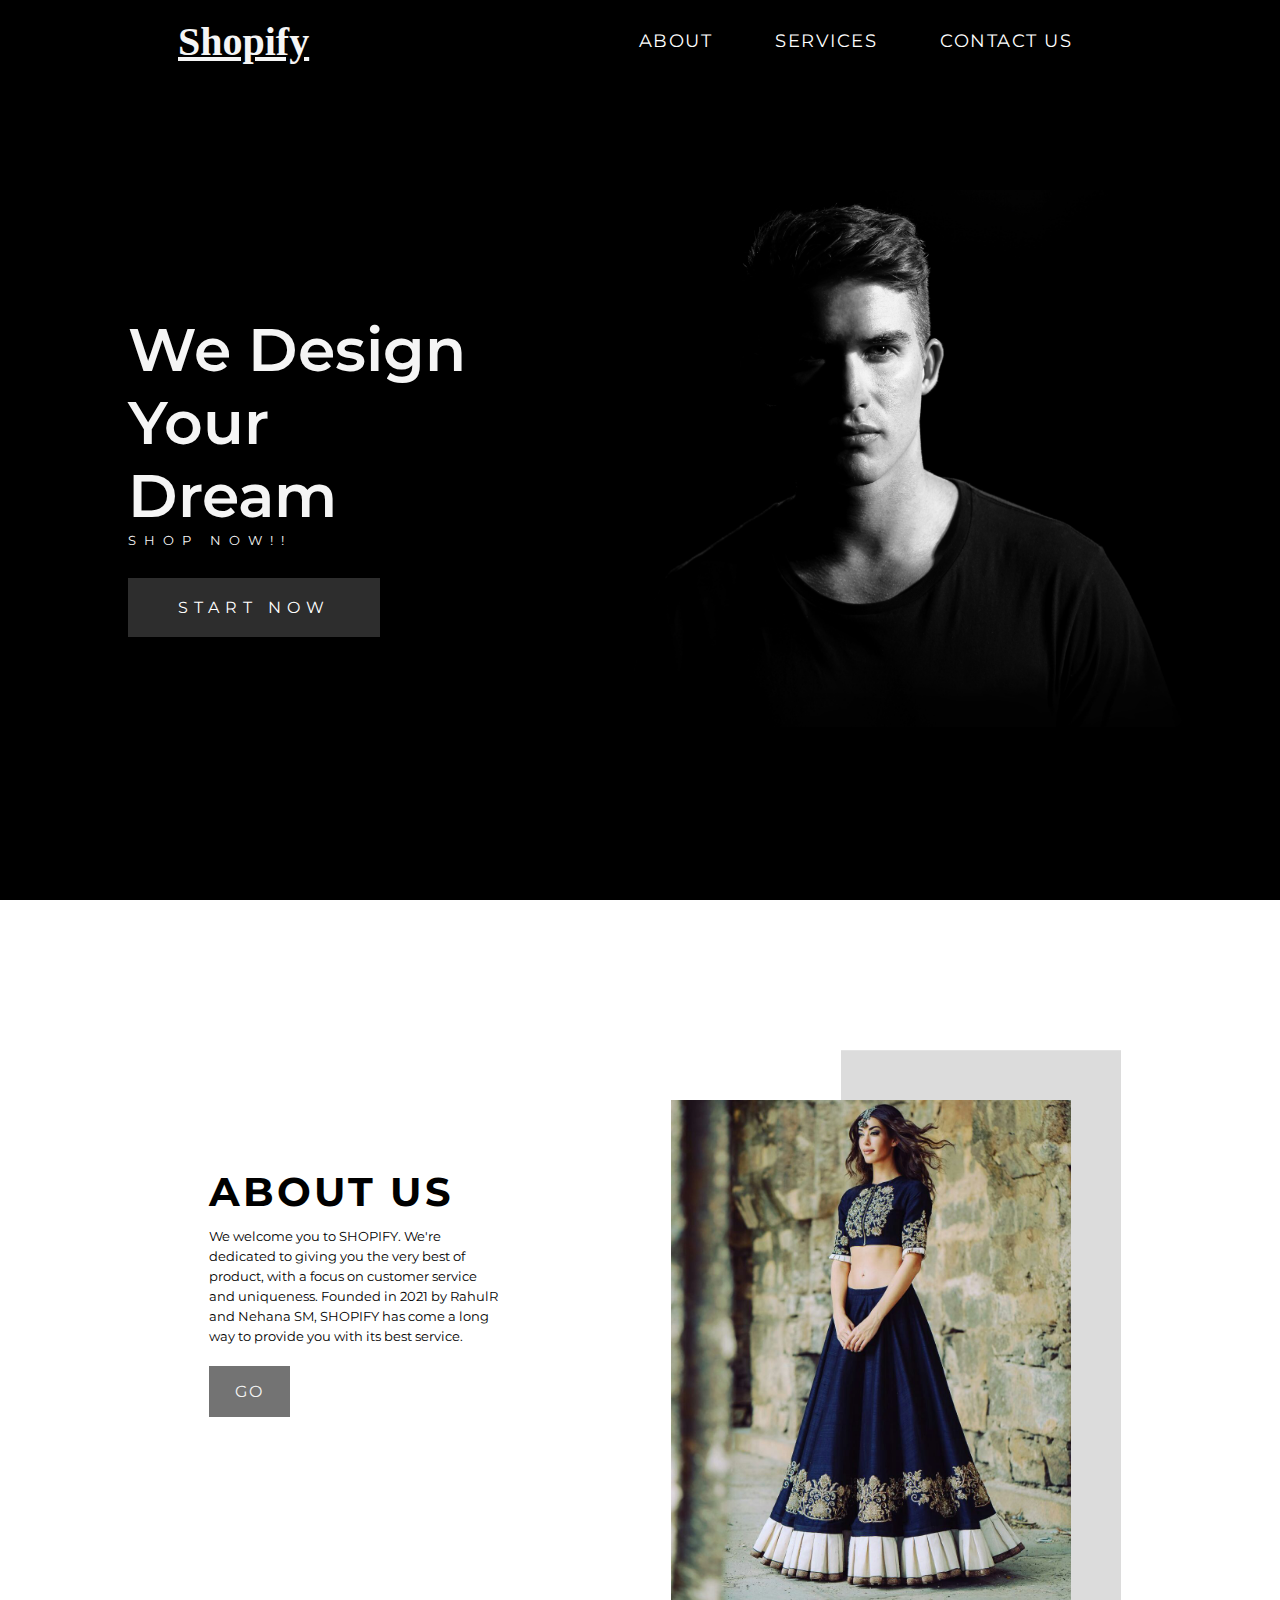
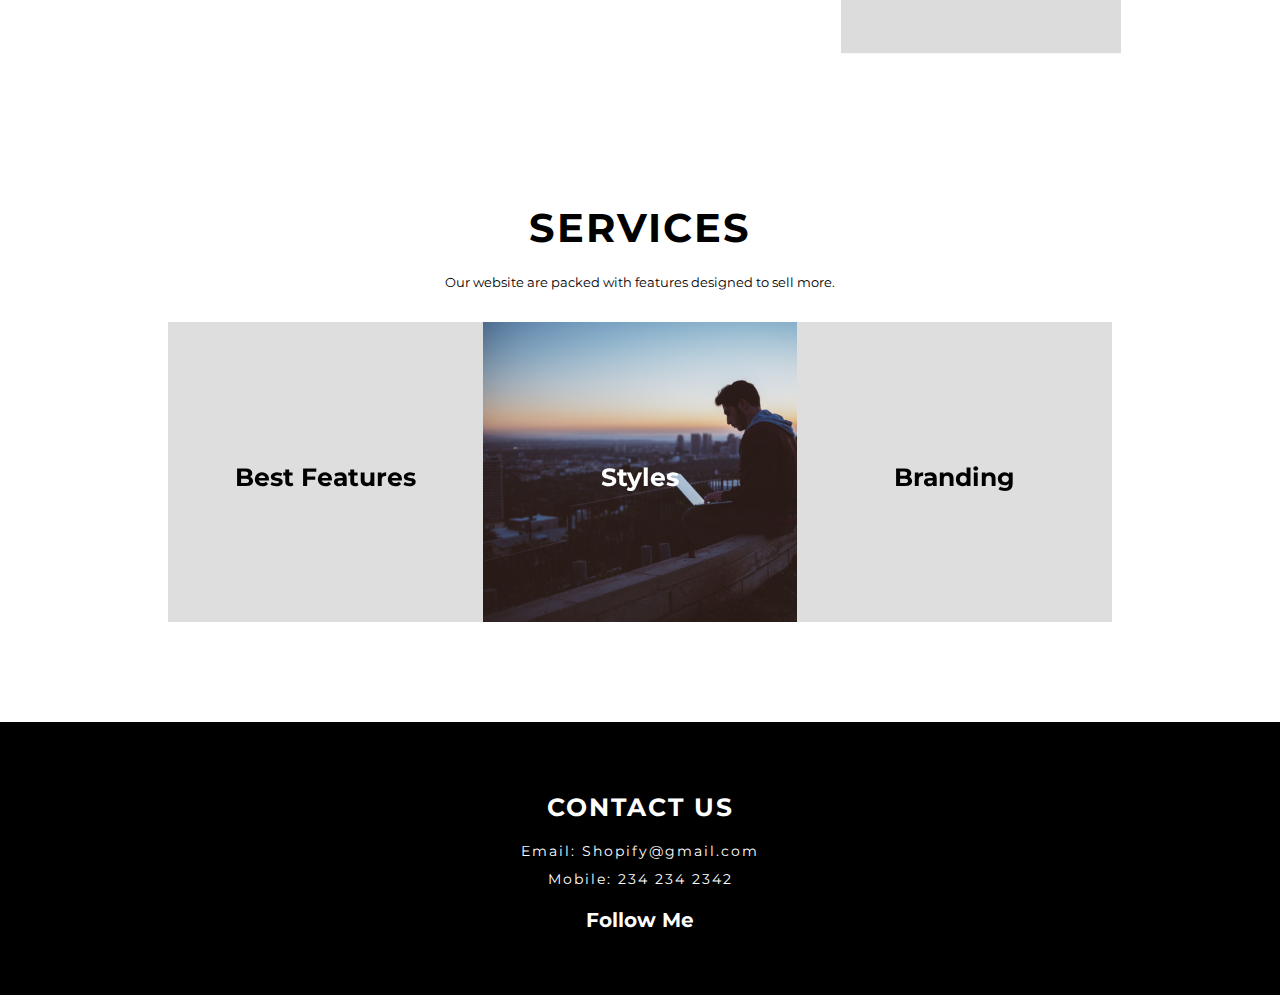
<file: index.html>
<!DOCTYPE html>
<html lang="en">
<head>
  <meta charset="UTF-8">
  <meta name="viewport" content="width=device-width, initial-scale=1.0">
  <title>SHOPIFY</title>
  <link rel="stylesheet" href="https://cdnjs.cloudflare.com/ajax/libs/font-awesome/5.12.1/css/all.min.css" integrity="sha256-mmgLkCYLUQbXn0B1SRqzHar6dCnv9oZFPEC1g1cwlkk=" crossorigin="anonymous" />
  <link rel="stylesheet" href="style.css">
</head>
<body>
  <!-- nav-bar  -->
  <section id="nav-bar" class="container">
    <header class="nav-bar">
      <div class="brand a"><a href="#hero"><h1>Shopify</h1></a></div>
      <div class="nav-list">
        <div class="hamburger">
          <div class="bar"></div>
        </div>
        <ul>
          <li><a href="#about">About</a></li>
          <li><a href="#services">services</a></li>
          <li><a href="#footer">Contact Us</a></li>
        </ul>
      </div>
    </header>
  </section>
  <!-- End nav-bar  -->

  <!-- Hero Section  -->
  <section id="hero" class="hero container">
    <div class="hero-info">
      <h1 class="hero-info-heading">We Design <br>Your Dream</h1>
      <p class="hero-info-subheading">Shop Now!!</p>
      <a href="index1.php" type="button" class="hero-info-button">START NOW</a>
    </div>
    <div class="hero-img">
      <img src="./images/img-1.jpg" alt="">
    </div>
  </section>
  <!-- End Hero Section  -->

  <!-- About section  -->
  <section id="about" class="about container">
    <div class="about-info">
      <h1 class="about-info-heading">About Us</h1>
      <p class="about-info-desc">We welcome you to SHOPIFY. We're dedicated to giving you the very best of product, with a focus on customer service and uniqueness. Founded in 2021 by RahulR and Nehana SM, SHOPIFY has come a long way to provide you with its best service. </p>
      <a href="#" type="button" class="about-info-button">GO</a>
    </div>
    <div class="about-img">
      <div class="about-img-wrapper">
        <img src="./images/lehanga.jpg" alt="">
      </div>
    </div>
  </section>
  <!-- End About section  -->

  <!-- Service Section  -->
  <section id="services" class="services container">
    <div class="services-header">
      <h1 class="services-header-heading">services</h1>
      <p class="services-header-desc">Our website are packed with features designed to sell more.</p>
    </div>
    <div class="services-info">
      <div class="service">
        <div class="service-card">
          <div class="service-front">
            <i class="fa fa-palette"></i>
            <h1 class="service-front-heading">Best Features</h1>
          </div>
          <div class="service-back">
            <p class="service-back-desc">– Mobile Responsive</p>
            <p class="service-back-desc">-Conversion Rate Optimized</p>
            <p class="service-back-desc">– Straightforward</p>
            <p class="service-back-desc">– Easy-to-use checkout</p>
            <p class="service-back-desc">– Brand Aligned Designs</p>
            <p class="service-back-desc">– High Quality support </p>
          </div>
        </div>
      </div>
      <div class="service">
        <div class="service-card">
          <div class="service-front">
            <i class="fa fa-laptop-code"></i>
            <h1 class="service-front-heading">Styles</h1>
          </div>
          <div class="service-back">
           <p class="service-back-desc">-Bohemian</p>
           <p class="service-back-desc"> -Preppy</p>
           <p class="service-back-desc">-Artsy</p>
            <p class="service-back-desc">-Grunge</p>
              <p class="service-back-desc"> -Punk</p>
                <p class="service-back-desc">-Trendy</p>
                  <p class="service-back-desc">-Vintage</p>
                    <p class="service-back-desc">-Feminine</p>
          </div>
        </div>
      </div>
      <div class="service">
        <div class="service-card">
          <div class="service-front">
            <i class="fa fa-building"></i>
            <h1 class="service-front-heading">Branding</h1>
          </div>
          <div class="service-back">
            <h1 class="service-back-heading">Brands</h1>
            <p class="service-back-desc">FENDI</p>
            <p class="service-back-desc">  HOUSE OF VERSACE</p>
            <p class="service-back-desc"> BURBERRY</p>
              <p class="service-back-desc">  RALPH LAUREN</p>
                <p class="service-back-desc"> CHANEL</p>
                  <p class="service-back-desc"> PRADA</p>
                    <p class="service-back-desc"> HERMES</p>
                      <p class="service-back-desc"> GUCCI</p>
          </div>
        </div>
      </div>
    </div>
  </section>
  <!-- End Service Section  -->

  <!-- Hire Section  -->
  <!-- <section id="hire" class="hire container">
    <h1 class="hire-heading">Hire me to build your dream website</h1>
    <a href="#" type="button" class="hire-button">Hire Me !!</a>
  </section> -->
  <!-- End Hire Section  -->

  <!-- Footer section  -->
  <footer id="footer" class="footer container">
    <div class="footer-contact">
      <h1 class="footer-contact-heading">Contact Us</h1>
      <p class="footer-contact-info">Email: Shopify@gmail.com</p>
      <p class="footer-contact-info">Mobile: 234 234 2342</p>
    </div>
    <div class="footer-social-follow">
      <h1 class="footer-social-follow-heading">Follow Me</h1>
      <div class="footer-social-icon">
        <a href="#"><i class="fab fa-facebook"></i></a>
        <a href="#"><i class="fab fa-instagram-square"></i></a>
        <a href="#"><i class="fab fa-behance-square"></i></a>
        <a href="#"><i class="fab fa-dribbble-square"></i></a>
      </div>
    </div>
  </footer>
  <!-- End Footer section  -->
  <script src="./app.js"></script>
</body>
</html>
</file>
<file: style.css>
@import url('https://fonts.googleapis.com/css?family=Montserrat:300,400,700&display=swap');
* {
	padding: 0;
	margin: 0;
	box-sizing: border-box;
}

html {
	font-size: 10px;
	font-family: 'Montserrat', sans-serif;
	scroll-behavior: smooth;
}
.container {
	width: 100%;
	height: auto;
	display: flex;
	align-items: center;
	justify-content: center;
}
/* Nav Bar  */
#nav-bar {
	height: auto;
	width: 100%;
	position: fixed;
	z-index: 100;
	background-color: black;
}
.nav-bar {
	background-color: black;
	left: 0;
	top: 0;
	padding: 1rem 5rem;
	width: 100%;
	display: flex;
	align-items: center;
	justify-content: space-between;
}
.nav-bar .brand a{
	font-family:Brush Script MT;
	font-size: 2rem;
	color: whitesmoke;
}
.nav-bar .nav-list {
	display: flex;
	align-items: center;
	justify-content: center;
}
.nav-bar .nav-list .hamburger {
	border: 2px solid white;
	border-radius: 50%;
	display: flex;
	align-items: center;
	justify-content: center;
	height: 70px;
	width: 70px;
	transition: .3s ease transform;
	cursor: pointer;
}
.nav-bar .nav-list .hamburger.active {
	transform: rotate(360deg);
}
.nav-bar .nav-list .hamburger.active .bar:before {
	top: 0;
	transform: rotate(45deg);
}
.nav-bar .nav-list .hamburger.active .bar:after {
	top: 0;
	transform: rotate(-45deg);
}
.nav-bar .nav-list .hamburger.active .bar {
	background-color: transparent;
}
.nav-bar .nav-list .hamburger .bar {
	height: 2px;
	width: 30px;
	background-color: white;
	position: relative;
	display: flex;
}
.nav-bar .nav-list .hamburger .bar::before,
.nav-bar .nav-list .hamburger .bar::after {
	content: '';
	position: absolute;
	left: 0;
	height: 100%;
	width: 100%;
	background-color: white;
	transition: .3s ease all;
}
.nav-bar .nav-list .hamburger .bar::before {
	top: 8px;
}
.nav-bar .nav-list .hamburger .bar::after {
	bottom: 8px;
}
.nav-bar .nav-list ul {
	position: absolute;
	width: 100%;
	top: 0;
	left: 0;
	background-color: rgb(46, 45, 45);
	padding: 5rem 0;
	transform: translateY(-100%);
	transition: .3s ease transform;
	text-align: center;
	z-index: -1;
}
.nav-bar .nav-list ul li {
	list-style: none;
	display: block;
	position: relative;
}
.nav-bar .nav-list ul li:hover:after {
	transform: translateX(-50%) scale(1);
}
.nav-bar .nav-list ul li:after {
	content: '';
	position: absolute;
	width: 5rem;
	height: .2rem;
	background-color: white;
	left: 50%;
	transform: translateX(-50%) scale(0);
	bottom: 0;
	transition: .3s ease transform;
}
.nav-bar .nav-list ul li a {
	font-size: 1.8rem;
	text-decoration: none;
	text-transform: uppercase;
	color: white;
	display: block;
	letter-spacing: .15rem;
	padding: 2rem 3rem;
}
.nav-bar .nav-list.open ul {
	transform: translateY(90px);
}
/* End Nav Bar */

/* Hero Section */
.hero {
	min-height: 80vh;
	width: 100%;
	padding-top: 50px;
	justify-content: center;
	background-color: black;
	display: flex;
	flex-direction: column-reverse;
	justify-content: center;
	align-items: center;
}
.hero .hero-info {
	width: 100%;
	text-align: center;
}
.hero .hero-info .hero-info-heading {
	font-size: 6rem;
	font-weight: 600;
	color: whitesmoke;
}
.hero .hero-info .hero-info-subheading {
	font-size: 1.6rem;
	text-transform: uppercase;
	letter-spacing: .5rem;
	color: whitesmoke;
}
.hero .hero-info .hero-info-button {
	margin-top: 30px;
	padding: 2rem 5rem;
	display: inline-block;
	font-size: 1.6rem;
	text-transform: uppercase;
	color: white;
	text-decoration: none;
	letter-spacing: .6rem;
	background-color: rgba(85, 85, 85, 0.534);
}
.hero .hero-img {
	height: auto;
	width: 80%;
	margin-bottom: 3rem;
}
.hero .hero-img img {
	height: 100%;
	width: 100%;
}
/* End Hero Section */

/* About Section  */
.about {
	width: 100%;
	min-height: 50vh;
	padding: 10rem 5rem;
	flex-direction: column;
}
.about .about-info {
	text-align: center;
}
.about .about-info .about-info-heading {
	font-size: 4rem;
	text-transform: uppercase;
	letter-spacing: .3rem;
	color: black;
}
.about .about-info .about-info-desc {
	font-size: 1.3rem;
	line-height: 2rem;
	margin-top: 10px;
}
.about .about-info .about-info-button {
	padding: 1.6rem 2.6rem;
	display: inline-block;
	background-color: rgba(0, 0, 0, 0.548);
	color: whitesmoke;
	text-decoration: none;
	font-size: 1.6rem;
	text-transform: uppercase;
	letter-spacing: .2rem;
	margin-top: 20px;
	margin-bottom: 20px;
}
.about .about-img {
	margin-top: 50px;
	display: block;
}
.about .about-img .about-img-wrapper {
	margin-top: 50px;
	height: auto;
	max-width: 400px;
	position: relative;
	display: inline-block;
}
.about .about-img .about-img-wrapper img {
	height: 100%;
	width: 100%;
}
.about .about-img .about-img-wrapper::after {
	position: absolute;
	content: '';
	right: -5rem;
	top: 50%;
	transform: translateY(-50%);
	width: 70%;
	height: 120%;
	background-color: rgba(34, 33, 33, 0.158);
	z-index: -1;
}
/* End About Section  */

/* Services section  */
.services {
	flex-direction: column;
	min-height: 60vh;
	padding: 10rem 5rem;
}
.services .services-header {
	width: 100%;
	text-align: center;
}
.services .services-header .services-header-heading {
	font-size: 4rem;
	text-transform: uppercase;
	letter-spacing: 2px;
	color: black;
}
.services .services-header .services-header-desc {
	font-size: 1.3rem;
	line-height: 2rem;
	margin-top: 20px;
}
.services .services-info {
	margin-top: 30px;
	display: flex;
	align-items: center;
	justify-content: center;
	width: 100%;
	flex-direction: column;
}
.services .services-info .service {
	width: 100%;
	min-height: 300px;
	position: relative;
	transition: .3s ease transform;
	margin: 5px;
}
.services .services-info .service .service-card {
	position: absolute;
	height: 100%;
	width: 100%;
	transform-style: preserve-3d;
	transition: .3s ease transform;
	display: block;
}
.services .services-info .service .service-card .service-front,
.services .services-info .service .service-card .service-back {
	position: absolute;
	left: 0;
	top: 0;
	height: 100%;
	width: 100%;
	backface-visibility: hidden;
	display: flex;
	flex-direction: column;
	align-items: center;
	justify-content: center;
	background-color: rgba(0, 0, 0, 0.13);
	padding: 10px;
}
.services .services-info .service .service-card .service-back {
	transform: rotateY(180deg);
}
.services .services-info .service .service-card .service-front i {
	font-size: 4rem;
	color: black;
	margin-bottom: 10px;
}
.services .services-info .service .service-card .service-front .service-front-heading,
.services .services-info .service .service-card .service-back .service-back-heading {
	font-size: 2.5rem;
	text-transform: capitalize;
}
.services .services-info .service:hover .service-card {
	transform: rotateY(180deg);
}
.services .services-info .service .service-card .service-back .service-back-desc {
	font-size: 1.3rem;
	margin-top: 10px;
	text-align: center;
}
.services .services-info .service:nth-child(2) .service-card .service-front {
	background-image: url(./images/img-2.jpg);
	background-size: cover;
	position: relative;
	color: white;
}
.services .services-info .service:nth-child(2) .service-card .service-front::after {
	content: '';
	position: absolute;
	left: 0;
	top: 0;
	height: 100%;
	width: 100%;
	background-color: rgba(0, 0, 0, 0.274);
	z-index: -1;
}
.services .services-info .service:nth-child(2) .service-card .service-front i {
	color: white;
}
/* End Services section  */

/* Hire Section  */
.hire {
	min-height: 10vh;
	flex-direction: column;
	width: 100%;
	background-color: rgba(0, 0, 0, 0.212);
	padding: 3rem 2rem;
}
.hire .hire-heading {
	color: black;
	font-size: 2.2rem;
	text-align: center;
}
.hire .hire-button {
	padding: 2rem 3rem;
	display: inline-block;
	background-color: rgba(0, 0, 0, 0.267);
	font-size: 1.6rem;
	text-transform: uppercase;
	text-decoration: none;
	letter-spacing: .2rem;
	margin-top: 10px;
	color: whitesmoke;
	transition: .3s ease background-color;
}
.hire .hire-button:hover {
	background-color: black;
}
/* End Hire Section  */

/* Footer section  */
.footer {
	min-height: 20vh;
	width: 100%;
	background-color: black;
	color: white;
	flex-direction: column;
	text-align: center;
	padding: 5rem;
}
.footer .footer-contact {
	padding: 20px;
}
.footer .footer-contact .footer-contact-heading {
	font-size: 2.5rem;
	text-transform: uppercase;
	letter-spacing: 2px;
	margin-bottom: 10px;
}
.footer .footer-contact .footer-contact-info {
	font-size: 1.4rem;
	padding-top: 10px;
	letter-spacing: .2rem;
}
.footer .footer-social-follow .footer-social-icon a {
	color: white;
	font-size: 3rem;
	margin: .4rem;
	display: inline-block;
}
/* End Footer section  */

/* Media query for desktop and tab  */
@media only screen and (min-width: 768px) {
	.nav-bar .nav-list .hamburger {
		display: none;
	}
	.nav-bar {
		width: 80%;
	}
	
	.nav-bar .nav-list ul {
		transform: translateX(0);
		position: initial;
		padding: 0;
		z-index: initial;
		background-color: transparent;
	}
	.nav-bar .nav-list ul li {
		display: inline-block;
	}
	.hero {
		height: 100vh;
		flex-direction: row;
		padding-left: 10%;
		justify-content: center;
		align-items: center;
	}
	.hero .hero-info {
		max-width: 30%;
		text-align: left;
	}
	.hero .hero-info .hero-info-subheading {
		font-size: 1.3rem;
		letter-spacing: .5rem;
	}
	.hero .hero-img {
		min-width: 400px;
		max-width: 1000px;
	}
	.about {
		width: 80%;
		margin: 0 auto;
		flex-direction: row;
	}
	.about .about-info {
		width: 50%;
		text-align: left;
		padding-right: 17rem;
	}
	.services .services-header .services-header-desc {
		max-width: 500px;
		padding-top: 20px;
		margin: 0 auto;
	}
	.services .services-info {
		flex-direction: row;
		width: 80%;
	}
	.services .services-info .service {
		margin: 0;
	}
}
/* End Media query for desktop and tab  */

/* Media Query For Desktop Only  */
@media only screen and (min-width: 1200px) {
	
	.hero .hero-info .hero-info-heading {
		font-size: 6rem;
	}
	.hero .hero-info .hero-info-subheading {
		letter-spacing: .8rem;
	}
}
/* End Media Query For Desktop Only  */
</file>
